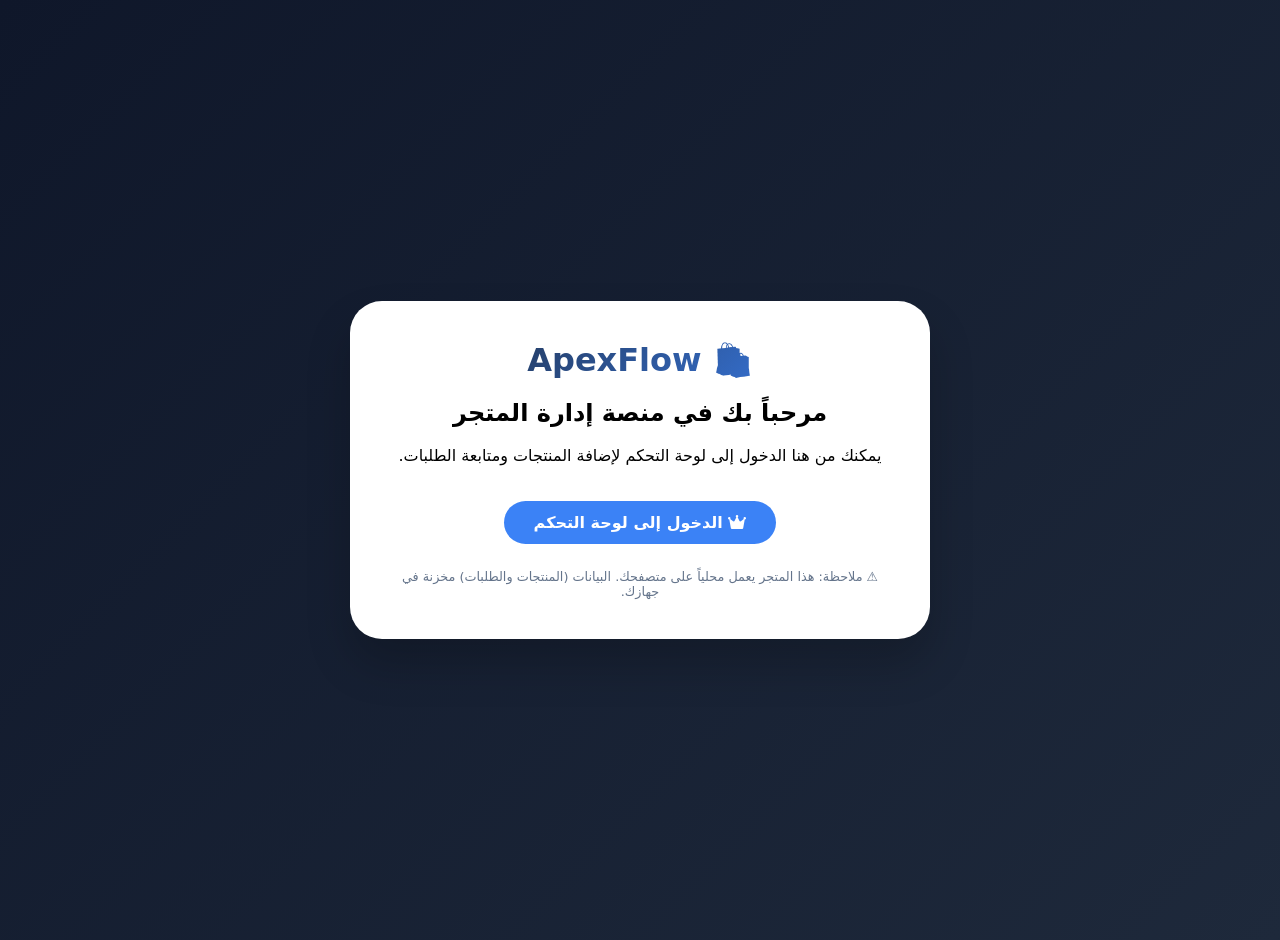
<file: index.html>
<!DOCTYPE html>
<html lang="ar" dir="rtl">
<head>
    <meta charset="UTF-8">
    <meta name="viewport" content="width=device-width, initial-scale=1.0">
    <title>ApexFlow - منصة إدارة المنتجات</title>
    <style>
        body {
            font-family: 'Tajawal', system-ui, sans-serif;
            background: linear-gradient(135deg, #0f172a, #1e293b);
            min-height: 100vh;
            display: flex;
            justify-content: center;
            align-items: center;
            margin: 0;
            padding: 20px;
        }
        .card {
            background: white;
            border-radius: 32px;
            padding: 40px;
            text-align: center;
            max-width: 500px;
            box-shadow: 0 25px 45px rgba(0,0,0,0.2);
        }
        .logo {
            font-size: 2rem;
            font-weight: 800;
            background: linear-gradient(135deg, #1e293b, #3b82f6);
            background-clip: text;
            -webkit-background-clip: text;
            color: transparent;
            margin-bottom: 20px;
        }
        .btn {
            display: inline-block;
            background: #3b82f6;
            color: white;
            padding: 12px 30px;
            border-radius: 50px;
            text-decoration: none;
            font-weight: bold;
            margin-top: 20px;
            transition: 0.2s;
        }
        .btn:hover {
            background: #2563eb;
            transform: scale(1.02);
        }
        .note {
            color: #64748b;
            font-size: 0.8rem;
            margin-top: 25px;
        }
    </style>
</head>
<body>
    <div class="card">
        <div class="logo">🛍️ ApexFlow</div>
        <h2>مرحباً بك في منصة إدارة المتجر</h2>
        <p>يمكنك من هنا الدخول إلى لوحة التحكم لإضافة المنتجات ومتابعة الطلبات.</p>
        <a href="admin.html" class="btn"><i class="fas fa-crown"></i> الدخول إلى لوحة التحكم</a>
        <div class="note">⚠️ ملاحظة: هذا المتجر يعمل محلياً على متصفحك. البيانات (المنتجات والطلبات) مخزنة في جهازك.</div>
    </div>
    <!-- رابط أيقونات فونت Awesome -->
    <link rel="stylesheet" href="https://cdnjs.cloudflare.com/ajax/libs/font-awesome/6.0.0-beta3/css/all.min.css">
</body>
</html>
</file>
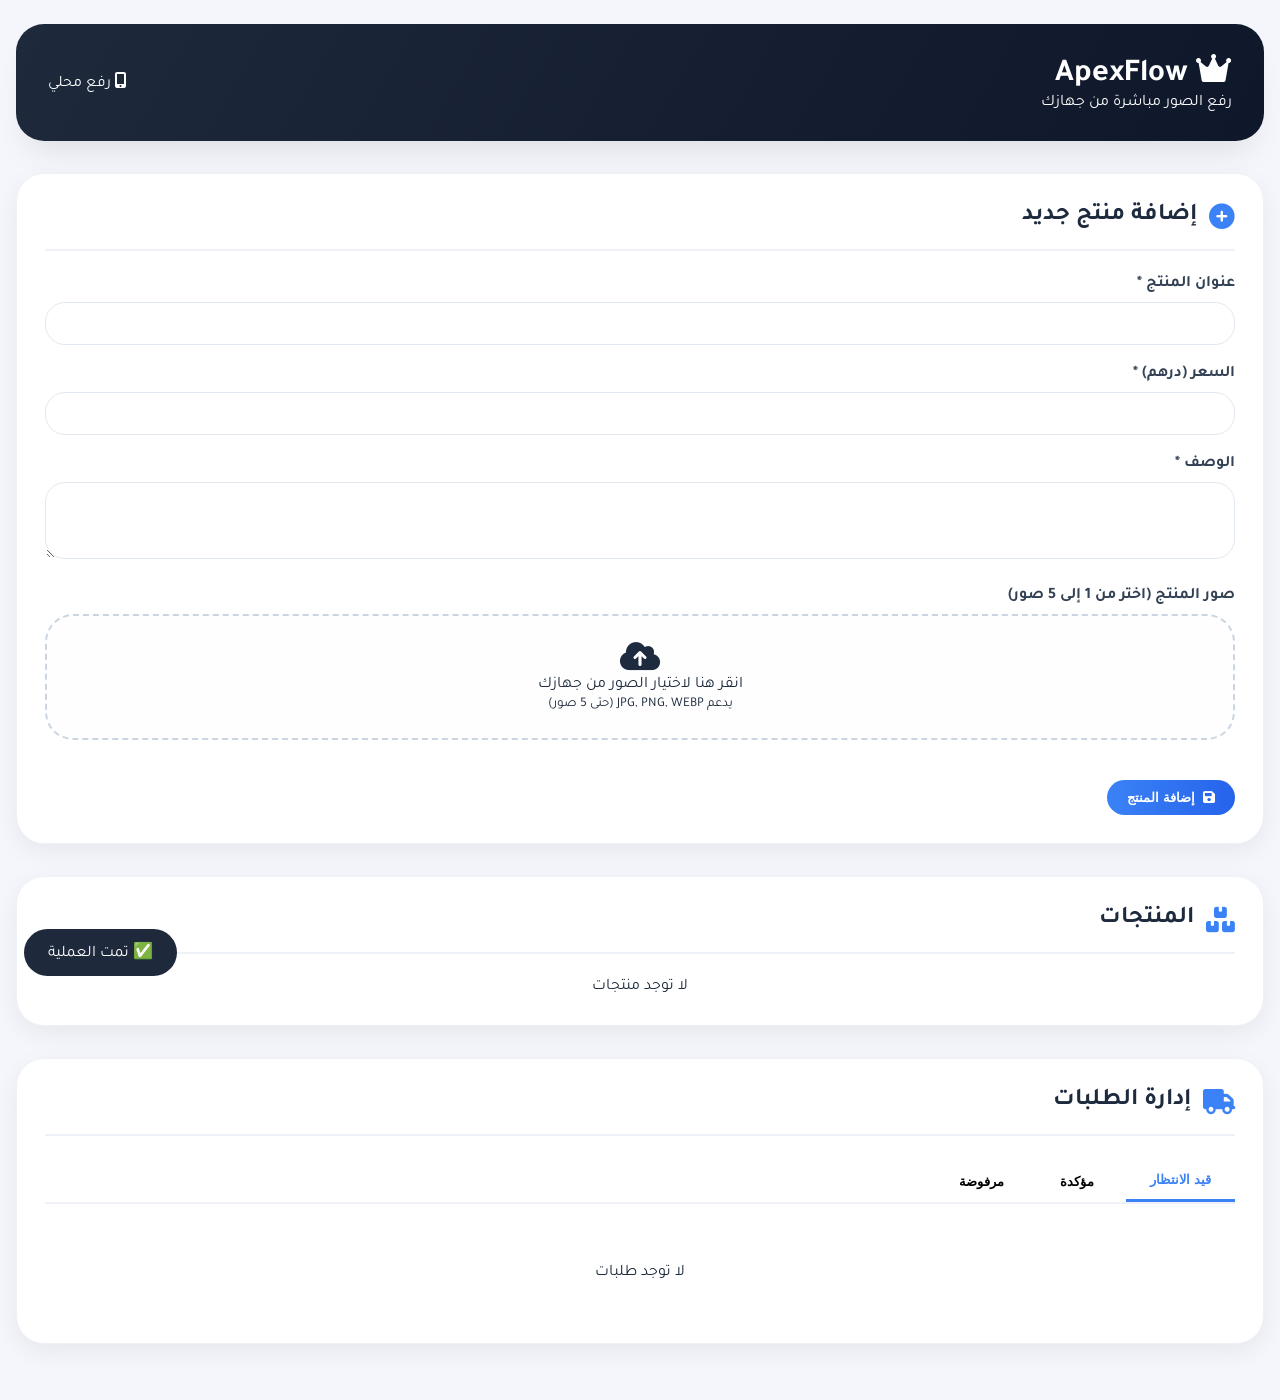
<file: admin.html>
<!DOCTYPE html>
<html lang="ar" dir="rtl">
<head>
    <meta charset="UTF-8">
    <meta name="viewport" content="width=device-width, initial-scale=1.0, viewport-fit=cover">
    <title>ApexFlow | لوحة التحكم - رفع الصور</title>
    <link href="https://fonts.googleapis.com/css2?family=Inter:opsz,wght@14..32,400;14..32,500;14..32,600;14..32,700&family=Tajawal:wght@400;500;700;800&display=swap" rel="stylesheet">
    <link rel="stylesheet" href="https://cdnjs.cloudflare.com/ajax/libs/font-awesome/6.0.0-beta3/css/all.min.css">
    <style>
        * { margin: 0; padding: 0; box-sizing: border-box; }
        body { background: #f4f6fc; font-family: 'Tajawal', 'Inter', sans-serif; color: #1e2a3e; padding: 24px 16px; }
        :root {
            --primary: #3b82f6;
            --primary-dark: #2563eb;
            --success: #10b981;
            --danger: #ef4444;
            --gray-bg: #f8fafc;
            --card-white: #ffffff;
            --border-light: #eef2f6;
            --shadow-md: 0 8px 24px rgba(0, 0, 0, 0.06);
            --radius-lg: 28px;
            --radius-md: 16px;
        }
        .container { max-width: 1440px; margin: 0 auto; }
        .dashboard-header {
            background: linear-gradient(120deg, #1e293b, #0f172a);
            border-radius: var(--radius-lg);
            padding: 28px 32px;
            margin-bottom: 32px;
            color: white;
            display: flex;
            justify-content: space-between;
            align-items: center;
            flex-wrap: wrap;
            gap: 16px;
            box-shadow: 0 20px 32px -12px rgba(0,0,0,0.1);
        }
        .card {
            background: var(--card-white);
            border-radius: var(--radius-lg);
            padding: 28px;
            margin-bottom: 32px;
            box-shadow: var(--shadow-md);
            border: 1px solid var(--border-light);
        }
        .card-header {
            display: flex;
            align-items: center;
            gap: 12px;
            border-bottom: 2px solid #eef2f8;
            padding-bottom: 18px;
            margin-bottom: 24px;
        }
        .card-header i { font-size: 1.6rem; color: var(--primary); }
        .card-header h2 { font-size: 1.5rem; font-weight: 700; }
        .form-group { margin-bottom: 20px; }
        .form-group label { display: block; font-weight: 600; margin-bottom: 8px; color: #334155; }
        .form-input {
            width: 100%;
            padding: 12px 16px;
            border: 1.5px solid #e2e8f0;
            border-radius: 20px;
            font-family: inherit;
            transition: 0.2s;
        }
        .form-input:focus {
            outline: none;
            border-color: var(--primary);
            box-shadow: 0 0 0 3px rgba(59,130,246,0.15);
        }
        /* منطقة رفع الصور */
        .upload-area {
            border: 2px dashed #cbd5e1;
            border-radius: 28px;
            padding: 24px;
            text-align: center;
            background: #fefefe;
            cursor: pointer;
            transition: 0.2s;
            margin-bottom: 20px;
        }
        .upload-area:hover { border-color: var(--primary); background: #f8fafc; }
        .images-preview {
            display: flex;
            flex-wrap: wrap;
            gap: 16px;
            margin-top: 16px;
        }
        .preview-item {
            position: relative;
            width: 100px;
            height: 100px;
            border-radius: 20px;
            overflow: hidden;
            border: 2px solid #e2e8f0;
            background: #f1f5f9;
        }
        .preview-item img { width: 100%; height: 100%; object-fit: cover; }
        .remove-img {
            position: absolute;
            top: 4px;
            right: 4px;
            background: rgba(0,0,0,0.6);
            color: white;
            border-radius: 50%;
            width: 24px;
            height: 24px;
            display: flex;
            align-items: center;
            justify-content: center;
            cursor: pointer;
            font-size: 12px;
        }
        .btn {
            display: inline-flex;
            align-items: center;
            gap: 8px;
            padding: 10px 20px;
            border-radius: 48px;
            font-weight: 600;
            border: none;
            cursor: pointer;
            transition: 0.2s;
        }
        .btn-primary { background: linear-gradient(95deg, var(--primary), var(--primary-dark)); color: white; }
        .btn-danger { background: #ef4444; color: white; }
        .btn-sm { padding: 6px 14px; font-size: 0.8rem; }
        .products-grid {
            display: grid;
            grid-template-columns: repeat(auto-fill, minmax(200px, 1fr));
            gap: 20px;
        }
        .product-card-mini {
            background: var(--gray-bg);
            border-radius: 24px;
            padding: 16px;
            text-align: center;
        }
        .product-card-mini img {
            width: 100%;
            height: 130px;
            object-fit: cover;
            border-radius: 18px;
        }
        .tabs {
            display: flex;
            gap: 8px;
            border-bottom: 2px solid #eef2f8;
            margin-bottom: 28px;
        }
        .tab-btn {
            background: none;
            border: none;
            padding: 12px 24px;
            font-weight: 600;
            cursor: pointer;
        }
        .tab-btn.active { color: var(--primary); border-bottom: 3px solid var(--primary); }
        .orders-grid { display: flex; flex-direction: column; gap: 18px; }
        .order-item-card {
            background: white;
            border-radius: 24px;
            padding: 20px;
            display: flex;
            flex-wrap: wrap;
            align-items: center;
            justify-content: space-between;
            gap: 16px;
            border: 1px solid #edf2f7;
        }
        .order-thumb { width: 64px; height: 64px; border-radius: 18px; object-fit: cover; }
        .badge {
            padding: 4px 12px;
            border-radius: 50px;
            font-size: 0.7rem;
            font-weight: 700;
        }
        .badge-pending { background: #ffedd5; color: #b45309; }
        .badge-confirmed { background: #dcfce7; color: #15803d; }
        .badge-rejected { background: #fee2e2; color: #b91c1c; }
        .toast-message {
            position: fixed;
            bottom: 24px;
            left: 24px;
            background: #1e293b;
            color: white;
            padding: 12px 24px;
            border-radius: 60px;
            transform: translateY(100px);
            transition: 0.3s;
            z-index: 1200;
        }
        .toast-message.show { transform: translateY(0); }
        @media (max-width: 700px) {
            .order-item-card { flex-direction: column; align-items: stretch; }
        }
    </style>
</head>
<body>
<div class="container">
    <div class="dashboard-header">
        <div class="header-title">
            <h1><i class="fas fa-crown"></i> ApexFlow</h1>
            <p>رفع الصور مباشرة من جهازك</p>
        </div>
        <div class="header-badge"><i class="fas fa-mobile-alt"></i> رفع محلي</div>
    </div>

    <!-- إضافة منتج (مع رفع صور) -->
    <div class="card">
        <div class="card-header">
            <i class="fas fa-plus-circle"></i>
            <h2>إضافة منتج جديد</h2>
        </div>
        <form id="addProductForm">
            <div class="form-group">
                <label>عنوان المنتج *</label>
                <input type="text" id="prodTitle" class="form-input" required>
            </div>
            <div class="form-group">
                <label>السعر (درهم) *</label>
                <input type="number" id="prodPrice" class="form-input" required>
            </div>
            <div class="form-group">
                <label>الوصف *</label>
                <textarea id="prodDesc" rows="3" class="form-input" required></textarea>
            </div>
            <div class="form-group">
                <label>صور المنتج (اختر من 1 إلى 5 صور)</label>
                <div class="upload-area" id="uploadArea">
                    <i class="fas fa-cloud-upload-alt fa-2x"></i>
                    <p>انقر هنا لاختيار الصور من جهازك</p>
                    <small>يدعم JPG, PNG, WEBP (حتى 5 صور)</small>
                </div>
                <input type="file" id="imageInput" accept="image/*" multiple style="display:none;">
                <div id="imagesPreview" class="images-preview"></div>
            </div>
            <button type="submit" class="btn btn-primary"><i class="fas fa-save"></i> إضافة المنتج</button>
        </form>
    </div>

    <!-- قائمة المنتجات -->
    <div class="card">
        <div class="card-header"><i class="fas fa-boxes"></i><h2>المنتجات</h2></div>
        <div id="productsList" class="products-grid"></div>
    </div>

    <!-- الطلبات -->
    <div class="card">
        <div class="card-header"><i class="fas fa-truck"></i><h2>إدارة الطلبات</h2></div>
        <div class="tabs">
            <button class="tab-btn active" data-tab="pending">قيد الانتظار</button>
            <button class="tab-btn" data-tab="confirmed">مؤكدة</button>
            <button class="tab-btn" data-tab="rejected">مرفوضة</button>
        </div>
        <div id="pendingTab" class="tab-pane active"><div id="pendingOrdersList" class="orders-grid"></div></div>
        <div id="confirmedTab" class="tab-pane" style="display:none;"><div id="confirmedOrdersList" class="orders-grid"></div></div>
        <div id="rejectedTab" class="tab-pane" style="display:none;"><div id="rejectedOrdersList" class="orders-grid"></div></div>
    </div>
</div>
<div id="toastMsg" class="toast-message">✅ تمت العملية</div>

<script>
    // ------------------- رفع الصور ومعالجتها -------------------
    let selectedImages = []; // مصفوفة من base64 strings
    const imageInput = document.getElementById('imageInput');
    const uploadArea = document.getElementById('uploadArea');
    const previewContainer = document.getElementById('imagesPreview');

    uploadArea.addEventListener('click', () => imageInput.click());
    imageInput.addEventListener('change', handleImageSelection);

    function handleImageSelection(e) {
        const files = Array.from(e.target.files);
        if(selectedImages.length + files.length > 5) {
            alert('يمكنك رفع 5 صور كحد أقصى');
            return;
        }
        files.forEach(file => {
            if(!file.type.match('image.*')) return;
            const reader = new FileReader();
            reader.onload = (ev) => {
                selectedImages.push(ev.target.result);
                renderImagePreviews();
            };
            reader.readAsDataURL(file);
        });
        imageInput.value = ''; // لإعادة التحميل لنفس الملفات لاحقاً
    }

    function renderImagePreviews() {
        previewContainer.innerHTML = '';
        selectedImages.forEach((imgBase64, idx) => {
            const div = document.createElement('div');
            div.className = 'preview-item';
            div.innerHTML = `
                <img src="${imgBase64}">
                <div class="remove-img" data-idx="${idx}"><i class="fas fa-times"></i></div>
            `;
            previewContainer.appendChild(div);
        });
        document.querySelectorAll('.remove-img').forEach(btn => {
            btn.addEventListener('click', (e) => {
                e.stopPropagation();
                const idx = parseInt(btn.getAttribute('data-idx'));
                selectedImages.splice(idx, 1);
                renderImagePreviews();
            });
        });
    }

    // ------------------- المنتجات (تخزين base64 مباشرة) -------------------
    let products = [];
    function loadProducts() {
        const stored = localStorage.getItem('apexflow_products');
        products = stored ? JSON.parse(stored) : [];
        renderProductsGrid();
    }
    function saveProducts() { localStorage.setItem('apexflow_products', JSON.stringify(products)); }
    function generateId() { return Date.now() + '-' + Math.random().toString(36).substr(2, 8); }

    function renderProductsGrid() {
        const container = document.getElementById('productsList');
        if(!container) return;
        if(products.length === 0) { container.innerHTML = '<div style="grid-column:1/-1; text-align:center;">لا توجد منتجات</div>'; return; }
        let html = '';
        products.forEach(p => {
            html += `
                <div class="product-card-mini">
                    <img src="${p.images[0] || ''}" onerror="this.src='https://placehold.co/200x200?text=Apex'">
                    <h4>${escapeHtml(p.title)}</h4>
                    <div>${p.price} درهم</div>
                    <button class="btn btn-danger btn-sm" onclick="deleteProduct('${p.id}')">حذف</button>
                </div>
            `;
        });
        container.innerHTML = html;
    }
    window.deleteProduct = function(id) {
        if(confirm('حذف المنتج؟')) {
            products = products.filter(p => p.id !== id);
            saveProducts();
            renderProductsGrid();
        }
    };
    document.getElementById('addProductForm').addEventListener('submit', (e) => {
        e.preventDefault();
        const title = document.getElementById('prodTitle').value.trim();
        const price = parseInt(document.getElementById('prodPrice').value);
        const desc = document.getElementById('prodDesc').value.trim();
        if(!title || !price || !desc || selectedImages.length === 0) {
            alert('يرجى ملء جميع الحقول واختيار صورة واحدة على الأقل');
            return;
        }
        const newProduct = {
            id: generateId(),
            title, price, description: desc,
            images: [...selectedImages], // نسخة من base64
            createdAt: new Date().toISOString()
        };
        products.push(newProduct);
        saveProducts();
        renderProductsGrid();
        // إعادة تعيين النموذج
        document.getElementById('prodTitle').value = '';
        document.getElementById('prodPrice').value = '';
        document.getElementById('prodDesc').value = '';
        selectedImages = [];
        renderImagePreviews();
        showToastMessage('✅ تمت إضافة المنتج مع الصور', '#10b981');
    });

    // ------------------- الطلبات (نفس النظام القديم مع الحالات) -------------------
    let orders = [];
    function loadOrders() {
        const stored = localStorage.getItem('apexflow_orders_v2');
        orders = stored ? JSON.parse(stored) : [];
        renderAllTabs();
    }
    function saveOrders() { localStorage.setItem('apexflow_orders_v2', JSON.stringify(orders)); renderAllTabs(); }
    window.changeOrderStatus = function(orderId, newStatus) {
        const order = orders.find(o => o.id == orderId);
        if(order) {
            order.status = newStatus;
            saveOrders();
            showToastMessage(newStatus === 'confirmed' ? '✅ تم تأكيد الطلب' : '❌ تم رفض الطلب', newStatus === 'confirmed' ? '#10b981' : '#ef4444');
            if(newStatus === 'confirmed') {
                const msg = `✅ تم تأكيد طلبك رقم ${order.id.substring(0,8)} - ${order.productTitle}\nشكراً لتسوقك مع ApexFlow.`;
                navigator.clipboard.writeText(msg);
                showToastMessage('📋 تم نسخ رسالة التأكيد', '#3b82f6');
            }
        }
    };
    function renderAllTabs() {
        const pending = orders.filter(o => o.status === 'pending');
        const confirmed = orders.filter(o => o.status === 'confirmed');
        const rejected = orders.filter(o => o.status === 'rejected');
        renderOrderList('pendingOrdersList', pending, 'pending');
        renderOrderList('confirmedOrdersList', confirmed, 'confirmed');
        renderOrderList('rejectedOrdersList', rejected, 'rejected');
    }
    function renderOrderList(containerId, ordersList, statusType) {
        const container = document.getElementById(containerId);
        if(!container) return;
        if(ordersList.length === 0) { container.innerHTML = '<div style="text-align:center;padding:32px;">لا توجد طلبات</div>'; return; }
        let html = '';
        ordersList.forEach(order => {
            html += `
                <div class="order-item-card">
                    <img class="order-thumb" src="${order.productImage || ''}" onerror="this.src='https://placehold.co/64x64'">
                    <div style="flex:3">
                        <div><strong>${escapeHtml(order.productTitle)}</strong> - ${order.productPrice} درهم</div>
                        <div>👤 ${escapeHtml(order.fullName)} | 📞 ${order.phone} | 📍 ${escapeHtml(order.address)}</div>
                        <div>📝 ${escapeHtml(order.notes) || 'لا توجد'}</div>
                        <div><span class="badge badge-${statusType === 'pending' ? 'pending' : (statusType === 'confirmed' ? 'confirmed' : 'rejected')}">
                            ${statusType === 'pending' ? 'قيد الانتظار' : (statusType === 'confirmed' ? 'مؤكد' : 'مرفوض')}
                        </span> <small>${order.timestamp}</small></div>
                    </div>
                    <div class="order-actions">
            `;
            if(statusType === 'pending') {
                html += `<button class="btn btn-primary btn-sm" onclick="changeOrderStatus('${order.id}', 'confirmed')">تأكيد</button>`;
                html += `<button class="btn btn-danger btn-sm" onclick="changeOrderStatus('${order.id}', 'rejected')">رفض</button>`;
            } else {
                html += `<button class="btn btn-sm" style="background:#eef2ff;" onclick="changeOrderStatus('${order.id}', 'pending')">إعادة للانتظار</button>`;
            }
            html += `</div></div>`;
        });
        container.innerHTML = html;
    }

    function migrateOldOrders() {
        const old = localStorage.getItem('apexflow_orders');
        if(old && !localStorage.getItem('apexflow_orders_v2')) {
            const oldOrders = JSON.parse(old);
            const newOrders = oldOrders.map(o => ({ ...o, id: o.id || Date.now()+'-'+Math.random(), status: 'pending' }));
            localStorage.setItem('apexflow_orders_v2', JSON.stringify(newOrders));
            localStorage.removeItem('apexflow_orders');
        }
    }
    function showToastMessage(msg, bg='#1e293b') {
        const toast = document.getElementById('toastMsg');
        toast.textContent = msg;
        toast.style.backgroundColor = bg;
        toast.classList.add('show');
        setTimeout(() => toast.classList.remove('show'), 3000);
    }
    function escapeHtml(str) { if(!str) return ''; return str.replace(/[&<>]/g, function(m){ return m==='&'?'&amp;': m==='<'?'&lt;': '&gt;';}); }

    // تبويبات
    document.querySelectorAll('.tab-btn').forEach(btn => {
        btn.addEventListener('click', () => {
            document.querySelectorAll('.tab-btn').forEach(b => b.classList.remove('active'));
            btn.classList.add('active');
            const tab = btn.getAttribute('data-tab');
            document.getElementById('pendingTab').style.display = tab === 'pending' ? 'block' : 'none';
            document.getElementById('confirmedTab').style.display = tab === 'confirmed' ? 'block' : 'none';
            document.getElementById('rejectedTab').style.display = tab === 'rejected' ? 'block' : 'none';
        });
    });
    migrateOldOrders();
    loadProducts();
    loadOrders();
    window.addEventListener('storage', (e) => { if(e.key === 'apexflow_orders_v2') loadOrders(); if(e.key === 'apexflow_products') loadProducts(); });
</script>
</body>
</html>
</file>
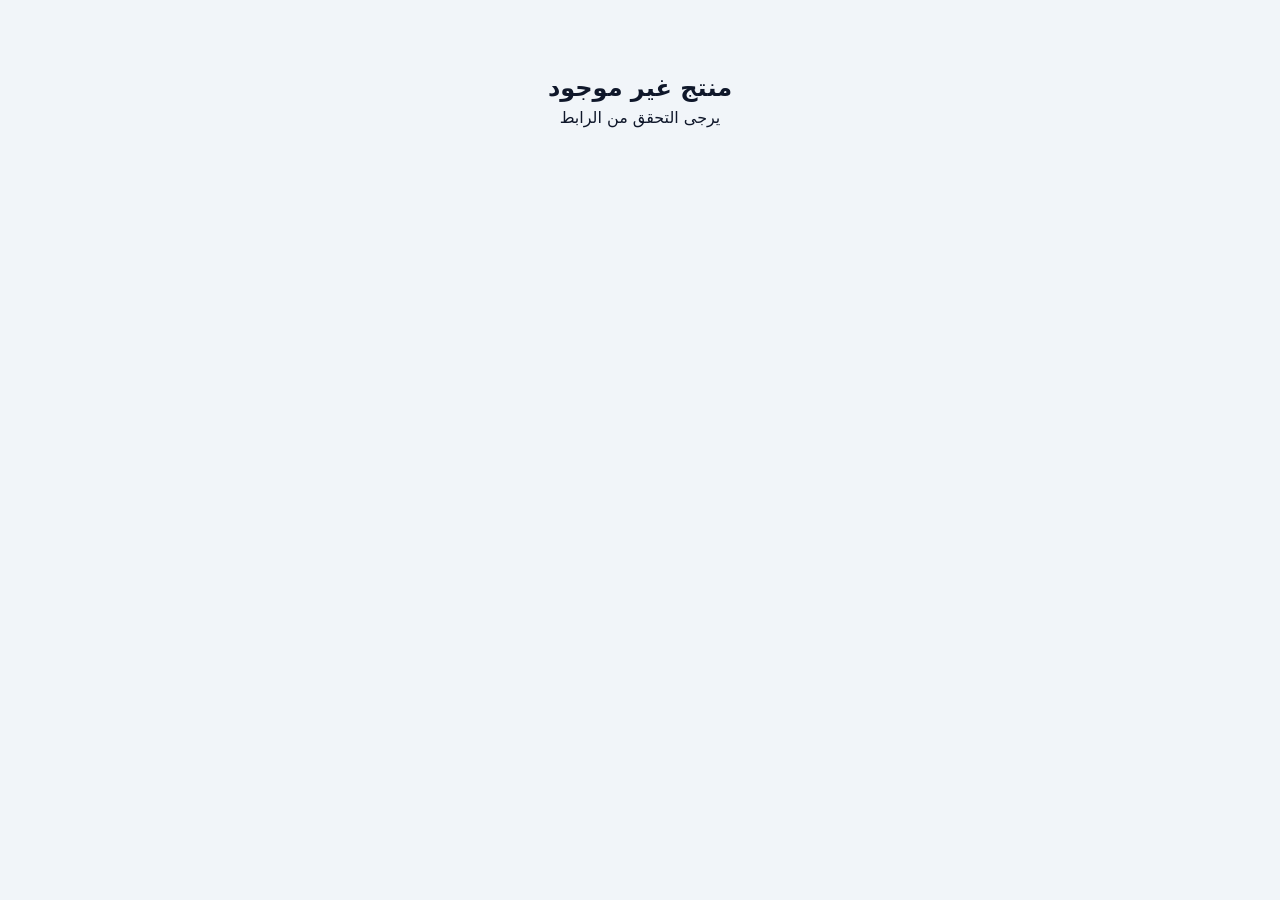
<file: product.html>
<!DOCTYPE html>
<html lang="ar" dir="rtl">
<head>
    <meta charset="UTF-8">
    <meta name="viewport" content="width=device-width, initial-scale=1.0">
    <title>منتج ApexFlow</title>
    <link rel="stylesheet" href="style.css">
    <link rel="stylesheet" href="https://cdnjs.cloudflare.com/ajax/libs/font-awesome/6.0.0-beta3/css/all.min.css">
    <style>
        .product-container { max-width: 1100px; margin: 30px auto; padding: 20px; }
        .product-card { background: var(--card-bg); border-radius: var(--radius-lg); overflow: hidden; display: flex; flex-wrap: wrap; gap: 20px; margin-bottom: 30px; box-shadow: var(--shadow-md); }
        .gallery { flex: 1.2; min-width: 280px; padding: 20px; }
        .main-image { width: 100%; aspect-ratio: 1; object-fit: cover; border-radius: var(--radius-md); }
        .thumbnails { display: flex; gap: 10px; margin-top: 15px; flex-wrap: wrap; }
        .thumb { width: 70px; height: 70px; object-fit: cover; border-radius: var(--radius-sm); cursor: pointer; border: 2px solid transparent; transition: 0.2s; }
        .thumb.active { border-color: var(--primary); }
        .info { flex: 1; padding: 30px; }
        .price { font-size: 2rem; color: var(--primary); font-weight: bold; margin: 15px 0; }
        .order-form { background: var(--card-bg); border-radius: var(--radius-lg); padding: 30px; margin-top: 20px; box-shadow: var(--shadow-md); }
        .modal { display: none; position: fixed; top: 0; left: 0; width: 100%; height: 100%; background: rgba(0,0,0,0.5); align-items: center; justify-content: center; z-index: 1000; }
        .modal-content { background: white; max-width: 500px; width: 90%; border-radius: var(--radius-lg); padding: 25px; }
        .toast { position: fixed; bottom: 20px; left: 20px; background: #10b981; color: white; padding: 12px 24px; border-radius: 50px; transform: translateY(100px); transition: 0.3s; z-index: 1100; }
        .toast.show { transform: translateY(0); }
        .btn-block { width: 100%; }
    </style>
</head>
<body>
    <div class="product-container" id="productContainer">
        <!-- سيتم تعبئة البيانات عبر JS -->
    </div>

    <div id="toast" class="toast">✅ تم إرسال طلبك</div>

    <script>
        // الحصول على معرف المنتج من الرابط
        const urlParams = new URLSearchParams(window.location.search);
        const productId = urlParams.get('id');

        if (!productId) {
            document.getElementById('productContainer').innerHTML = '<div class="card text-center"><h2>منتج غير موجود</h2><p>يرجى التحقق من الرابط</p></div>';
        } else {
            // تحميل المنتجات من localStorage
            const products = JSON.parse(localStorage.getItem('apexflow_products') || '[]');
            const product = products.find(p => p.id === productId);
            if (!product) {
                document.getElementById('productContainer').innerHTML = '<div class="card text-center"><h2>المنتج غير موجود</h2><p>ربما تم حذفه</p></div>';
            } else {
                renderProductPage(product);
            }
        }

        function renderProductPage(product) {
            const container = document.getElementById('productContainer');
            // إنشاء معرض الصور
            let galleryHtml = `
                <div class="product-card">
                    <div class="gallery">
                        <img id="mainImage" class="main-image" src="${product.images[0] || ''}" alt="${product.title}">
                        <div class="thumbnails" id="thumbnails">`;
            product.images.forEach((src, idx) => {
                galleryHtml += `<img src="${src}" class="thumb ${idx === 0 ? 'active' : ''}" data-src="${src}">`;
            });
            galleryHtml += `</div></div>
                    <div class="info">
                        <h1>${product.title}</h1>
                        <p>${product.description}</p>
                        <div class="price">${product.price} درهم</div>
                        <button id="orderNowBtn" class="btn btn-primary"><i class="fas fa-shopping-cart"></i> طلب الآن</button>
                    </div>
                </div>
                <div id="orderModal" class="modal">
                    <div class="modal-content">
                        <span id="closeModal" style="float: left; font-size: 1.8rem; cursor: pointer;">&times;</span>
                        <h3><i class="fas fa-clipboard-list"></i> أكمل طلبك</h3>
                        <form id="orderForm">
                            <div class="form-group"><label>الاسم الكامل *</label><input type="text" id="fullName" required></div>
                            <div class="form-group"><label>العنوان *</label><input type="text" id="address" required></div>
                            <div class="form-group"><label>رقم الهاتف *</label><input type="tel" id="phone" required></div>
                            <div class="form-group"><label>ملاحظة (مقاس، لون)</label><textarea id="notes" rows="2"></textarea></div>
                            <button type="submit" class="btn btn-primary btn-block">تأكيد الطلب</button>
                        </form>
                    </div>
                </div>
            `;
            container.innerHTML = galleryHtml;

            // معرض الصور
            const mainImg = document.getElementById('mainImage');
            const thumbs = document.querySelectorAll('.thumb');
            thumbs.forEach(thumb => {
                thumb.addEventListener('click', () => {
                    mainImg.src = thumb.getAttribute('data-src');
                    thumbs.forEach(t => t.classList.remove('active'));
                    thumb.classList.add('active');
                });
            });

            // المودال
            const modal = document.getElementById('orderModal');
            const orderBtn = document.getElementById('orderNowBtn');
            const closeModal = document.getElementById('closeModal');
            orderBtn.onclick = () => modal.style.display = 'flex';
            closeModal.onclick = () => modal.style.display = 'none';
            window.onclick = (e) => { if(e.target === modal) modal.style.display = 'none'; };

            // إرسال الطلب
            const toast = document.getElementById('toast');
            function showToast(msg) {
                toast.textContent = msg;
                toast.classList.add('show');
                setTimeout(() => toast.classList.remove('show'), 3000);
            }

            document.getElementById('orderForm').addEventListener('submit', (e) => {
                e.preventDefault();
                const fullName = document.getElementById('fullName').value.trim();
                const address = document.getElementById('address').value.trim();
                const phone = document.getElementById('phone').value.trim();
                const notes = document.getElementById('notes').value.trim();
                if(!fullName || !address || !phone) {
                    alert('الرجاء تعبئة جميع الحقول المطلوبة');
                    return;
                }
                const order = {
                    productId: product.id,
                    productTitle: product.title,
                    productPrice: product.price,
                    productImage: product.images[0] || '',
                    fullName,
                    address,
                    phone,
                    notes,
                    timestamp: new Date().toLocaleString('ar-MA')
                };
                let orders = JSON.parse(localStorage.getItem('apexflow_orders') || '[]');
                orders.unshift(order);
                localStorage.setItem('apexflow_orders', JSON.stringify(orders));
                showToast('🎉 تم استلام طلبك! سنتصل بك قريباً');
                document.getElementById('orderForm').reset();
                modal.style.display = 'none';
            });
        }
    </script>
</body>
</html>
</file>
<file: style.css>
/* style.css – تصميم عصري لموقع ApexFlow */
:root {
    --primary: #3b82f6;
    --primary-dark: #2563eb;
    --secondary: #10b981;
    --dark: #0f172a;
    --light: #f8fafc;
    --gray: #64748b;
    --border: #e2e8f0;
    --card-bg: #ffffff;
    --radius-sm: 12px;
    --radius-md: 20px;
    --radius-lg: 32px;
    --shadow-sm: 0 4px 6px -1px rgba(0, 0, 0, 0.05);
    --shadow-md: 0 10px 25px -5px rgba(0, 0, 0, 0.08);
}

* {
    margin: 0;
    padding: 0;
    box-sizing: border-box;
}

body {
    font-family: 'Tajawal', system-ui, -apple-system, 'Segoe UI', sans-serif;
    background: #f1f5f9;
    color: var(--dark);
    line-height: 1.5;
    padding: 20px;
}

/* الروابط وخطوط Google */
@import url('https://fonts.googleapis.com/css2?family=Tajawal:wght@400;500;700;800&display=swap');

/* الأزرار والمدخلات */
.btn {
    display: inline-flex;
    align-items: center;
    justify-content: center;
    gap: 8px;
    padding: 10px 20px;
    border-radius: 50px;
    font-weight: 600;
    border: none;
    cursor: pointer;
    transition: all 0.2s ease;
    font-family: inherit;
}

.btn-primary {
    background: var(--primary);
    color: white;
}

.btn-primary:hover {
    background: var(--primary-dark);
    transform: scale(1.02);
}

.btn-danger {
    background: #ef4444;
    color: white;
}

.btn-danger:hover {
    background: #dc2626;
}

.form-input {
    width: 100%;
    padding: 12px 16px;
    border: 1px solid var(--border);
    border-radius: var(--radius-md);
    font-family: inherit;
    font-size: 1rem;
    transition: 0.2s;
    background: var(--light);
}

.form-input:focus {
    outline: none;
    border-color: var(--primary);
    box-shadow: 0 0 0 3px rgba(59, 130, 246, 0.1);
}

.form-group {
    margin-bottom: 20px;
}

.form-group label {
    display: block;
    font-weight: 600;
    margin-bottom: 8px;
    color: var(--dark);
}

/* الهيدر والتذييل البسيط */
header {
    background: var(--card-bg);
    border-radius: var(--radius-lg);
    padding: 15px 25px;
    margin-bottom: 30px;
    display: flex;
    justify-content: space-between;
    align-items: center;
    flex-wrap: wrap;
    box-shadow: var(--shadow-sm);
}

.logo {
    font-size: 1.6rem;
    font-weight: 800;
    background: linear-gradient(135deg, var(--dark), var(--primary));
    background-clip: text;
    -webkit-background-clip: text;
    color: transparent;
}

.delivery-badge {
    background: var(--dark);
    color: white;
    padding: 6px 16px;
    border-radius: 50px;
    font-size: 0.8rem;
}

footer {
    text-align: center;
    margin-top: 50px;
    padding-top: 20px;
    border-top: 1px solid var(--border);
    color: var(--gray);
    font-size: 0.8rem;
}

/* فئات مساعدة */
.text-center { text-align: center; }
.w-100 { width: 100%; }
</file>
